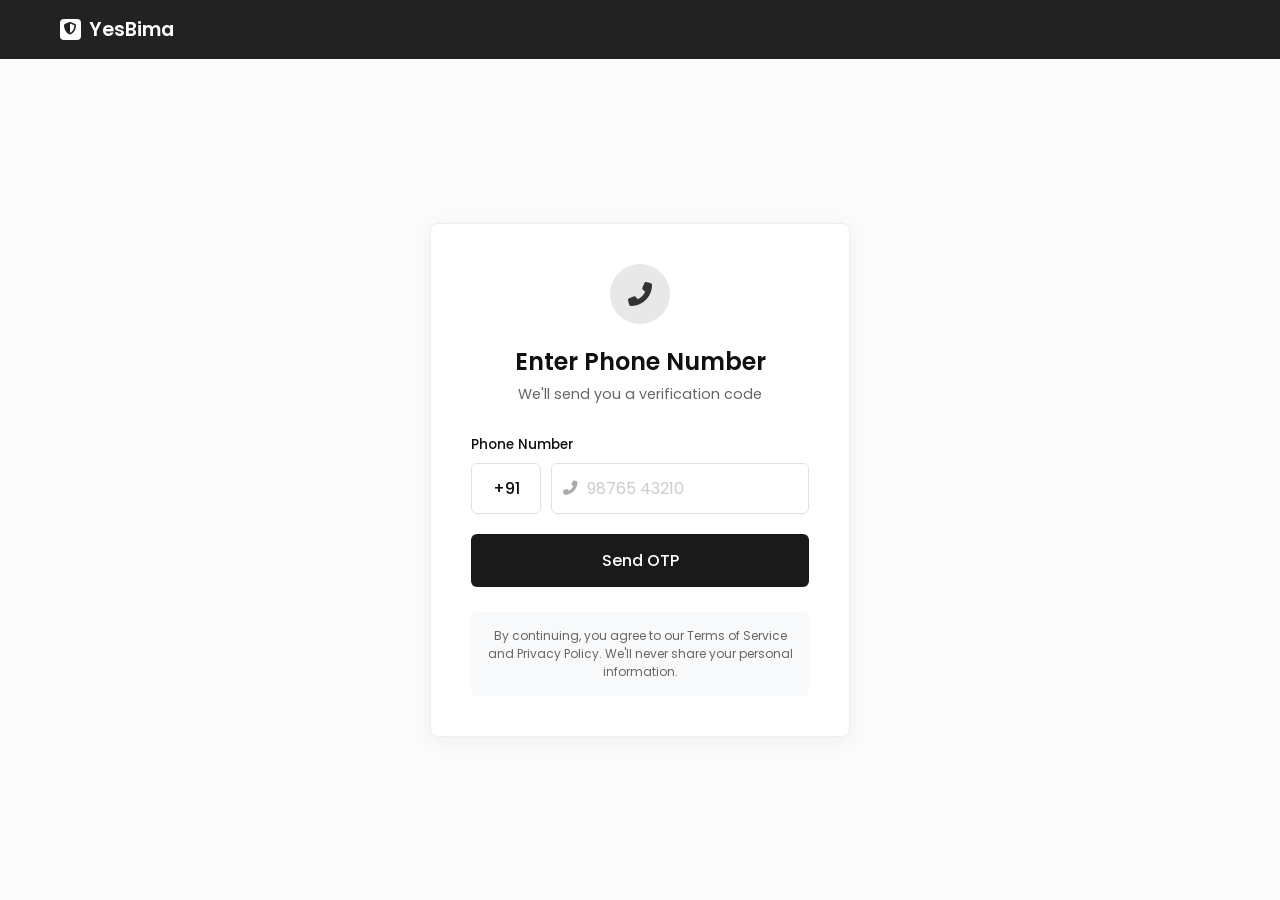
<file: booking/booking.html>
<!DOCTYPE html>
<html lang="en">
<head>
    <meta charset="UTF-8">
    <meta name="viewport" content="width=device-width, initial-scale=1.0">
    <title>YesBima - Login</title>
    <!-- Google Fonts -->
    <link href="https://fonts.googleapis.com/css2?family=Poppins:wght@400;500;600;700&display=swap" rel="stylesheet">
    <!-- FontAwesome Icons -->
    <link rel="stylesheet" href="https://cdnjs.cloudflare.com/ajax/libs/font-awesome/6.4.0/css/all.min.css">
    <!-- Custom CSS -->
    <link rel="stylesheet" href="../css/booking-style.css">
</head>
<body>

    <!-- Dark Header Strip -->
    <nav class="navbar">
        <div class="container">
            <div class="logo">
                <i class="fas fa-shield-alt"></i> YesBima
            </div>
        </div>
    </nav>

    <!-- Main Content Area -->
    <div class="main-wrapper">
        <div class="login-card">
            
            <!-- Icon -->
            <div class="icon-wrapper">
                <i class="fas fa-phone-alt"></i>
            </div>

            <!-- Headings -->
            <h2>Enter Phone Number</h2>
            <p class="subtitle">We'll send you a verification code</p>

            <!-- Form -->
            <form id="loginForm">
                <label for="phone" class="input-label">Phone Number</label>
                
                <div class="input-group">
                    <div class="country-code">+91</div>
                    <div class="input-wrapper">
                        <i class="fas fa-phone-alt input-icon"></i>
                        <input type="tel" id="phone" placeholder="98765 43210" maxlength="10" required>
                    </div>
                </div>

                <button type="submit" class="submit-btn" id="otpBtn">Send OTP</button>
            </form>

            <!-- Disclaimer -->
            <div class="disclaimer-box">
                <p>By continuing, you agree to our Terms of Service and Privacy Policy. We'll never share your personal information.</p>
            </div>

        </div>
    </div>

    <!-- Custom JS -->
    <script src="../js/booking-script.js"></script>
</body>
</html>
</file>
<file: css/booking-style.css>
:root {
    --header-bg: #222222; /* Dark strip */
    --bg-color: #fbfbfb; /* Light background */
    --card-bg: #ffffff;
    --text-dark: #111111;
    --text-grey: #666666;
    --border-color: #e0e0e0;
    --btn-color: #1a1a1a; /* Almost black button */
    --icon-circle: #e8e8e8;
}

* {
    margin: 0;
    padding: 0;
    box-sizing: border-box;
    font-family: 'Poppins', sans-serif;
}

body {
    background-color: var(--bg-color);
    min-height: 100vh;
    display: flex;
    flex-direction: column;
}

/* --- Header --- */
.navbar {
    background-color: var(--header-bg);
    padding: 15px 0;
    width: 100%;
}

.container {
    max-width: 1200px;
    margin: 0 auto;
    padding: 0 20px;
}

.logo {
    color: white;
    font-size: 1.2rem;
    font-weight: 600;
    display: flex;
    align-items: center;
    gap: 8px;
}

.logo i {
    background: white;
    color: var(--header-bg);
    padding: 4px;
    border-radius: 4px;
    font-size: 0.8rem;
}

/* --- Main Layout --- */
.main-wrapper {
    flex: 1;
    display: flex;
    align-items: center;
    justify-content: center;
    padding: 20px;
}

/* --- Login Card --- */
.login-card {
    background: var(--card-bg);
    width: 100%;
    max-width: 420px;
    padding: 40px;
    border-radius: 8px;
    box-shadow: 0 4px 20px rgba(0,0,0,0.05);
    text-align: center;
    border: 1px solid #eee;
}

/* Icon */
.icon-wrapper {
    width: 60px;
    height: 60px;
    background-color: var(--icon-circle);
    border-radius: 50%;
    display: flex;
    align-items: center;
    justify-content: center;
    margin: 0 auto 20px auto;
    font-size: 1.5rem;
    color: #333;
}

/* Typography */
h2 {
    font-size: 1.5rem;
    color: var(--text-dark);
    margin-bottom: 5px;
    font-weight: 600;
}

.subtitle {
    color: var(--text-grey);
    font-size: 0.9rem;
    margin-bottom: 30px;
}

/* Form Styling */
.input-label {
    display: block;
    text-align: left;
    font-size: 0.85rem;
    color: var(--text-dark);
    font-weight: 500;
    margin-bottom: 8px;
}

.input-group {
    display: flex;
    gap: 10px;
    margin-bottom: 20px;
}

.country-code {
    border: 1px solid var(--border-color);
    background: #fff;
    padding: 12px 15px;
    border-radius: 6px;
    display: flex;
    align-items: center;
    font-weight: 500;
    color: var(--text-dark);
    width: 70px;
    justify-content: center;
}

.input-wrapper {
    flex: 1;
    position: relative;
}

.input-icon {
    position: absolute;
    left: 12px;
    top: 50%;
    transform: translateY(-50%);
    color: #aaa;
    font-size: 0.9rem;
}

input[type="tel"] {
    width: 100%;
    padding: 12px 12px 12px 35px; /* Padding left for icon */
    border: 1px solid var(--border-color);
    border-radius: 6px;
    font-size: 1rem;
    outline: none;
    color: var(--text-dark);
    transition: border-color 0.3s;
}

input[type="tel"]:focus {
    border-color: #333;
}

input[type="tel"]::placeholder {
    color: #ccc;
    font-weight: 400;
}

/* Button */
.submit-btn {
    width: 100%;
    background-color: var(--btn-color);
    color: white;
    padding: 14px;
    border: none;
    border-radius: 6px;
    font-size: 1rem;
    font-weight: 500;
    cursor: pointer;
    margin-bottom: 25px;
    transition: background-color 0.3s;
}

.submit-btn:hover {
    background-color: #000;
}

/* Disclaimer Box */
.disclaimer-box {
    background-color: #f8f9fa;
    padding: 15px;
    border-radius: 6px;
}

.disclaimer-box p {
    font-size: 0.75rem;
    color: #666;
    line-height: 1.5;
}

/* Responsive */
@media (max-width: 480px) {
    .login-card {
        padding: 30px 20px;
        box-shadow: none;
        border: none;
        background: transparent;
    }
    .input-group {
        flex-direction: row;
    }
}
</file>
